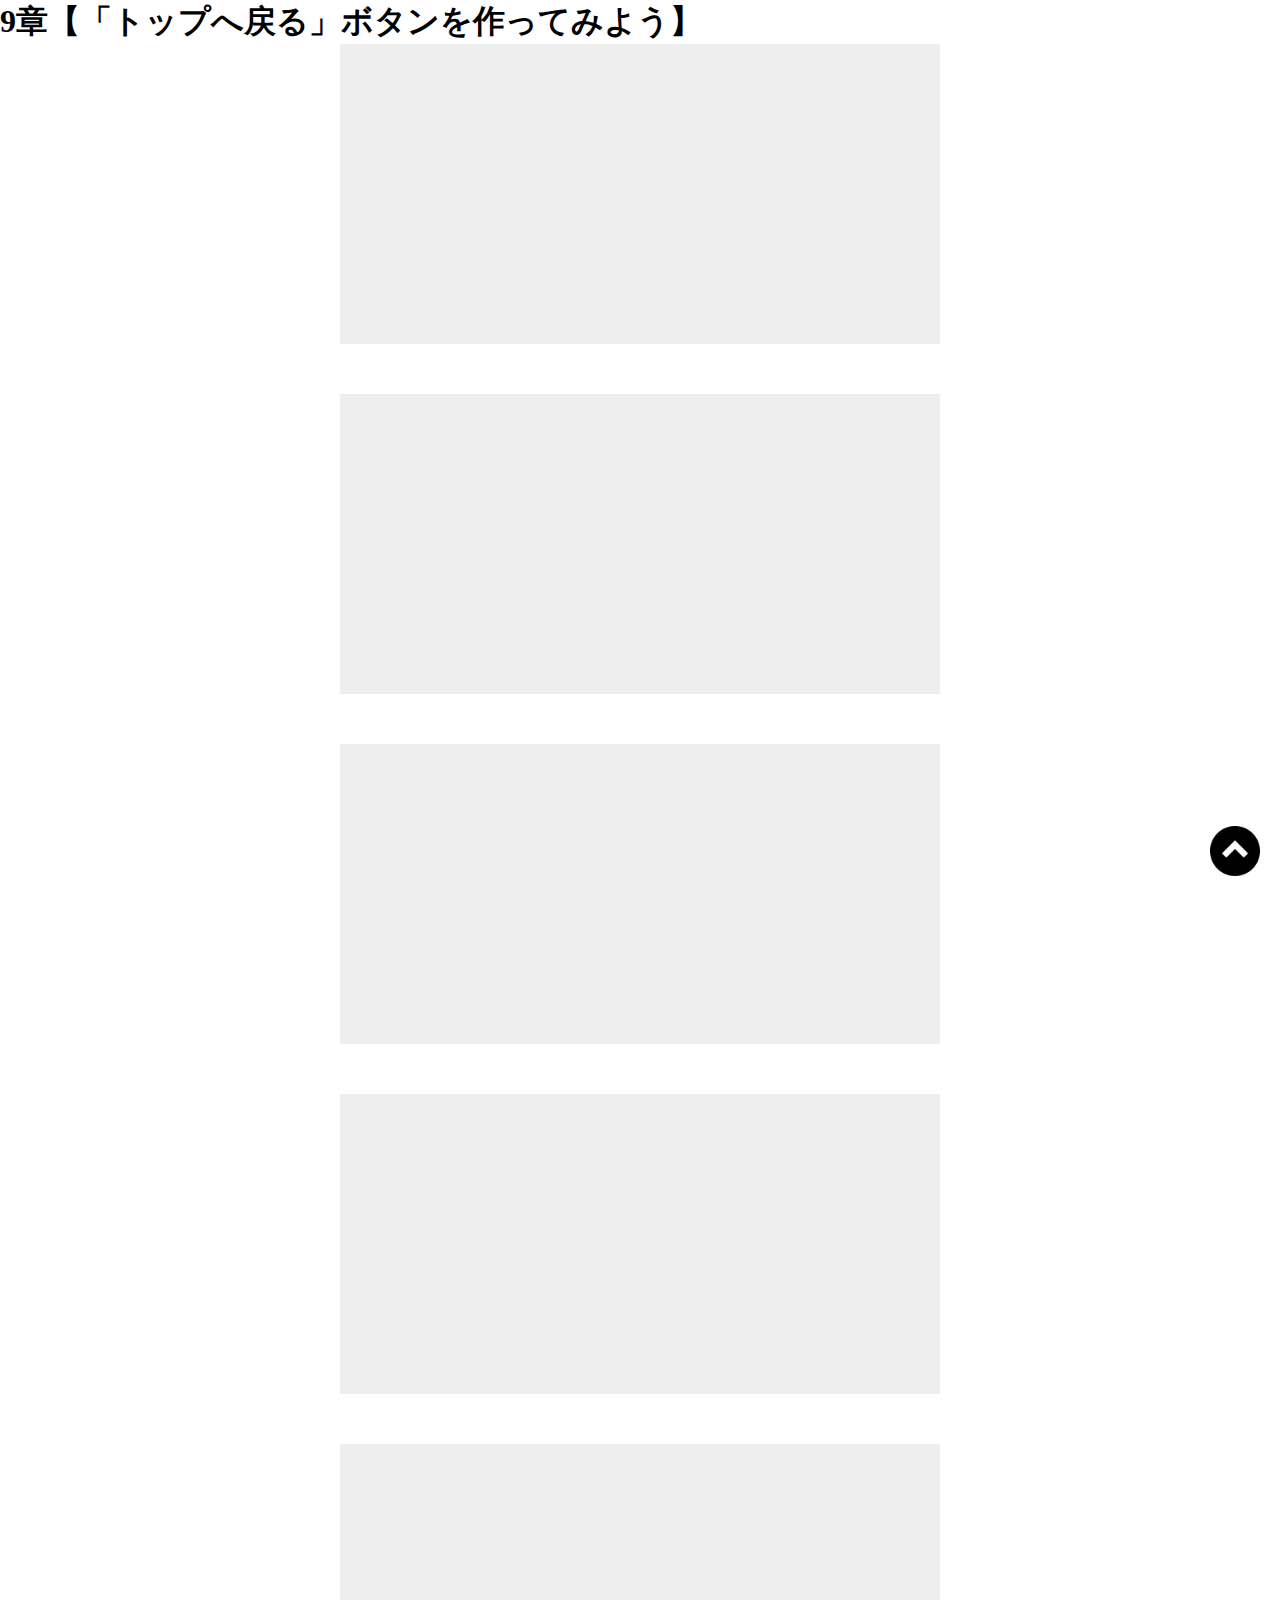
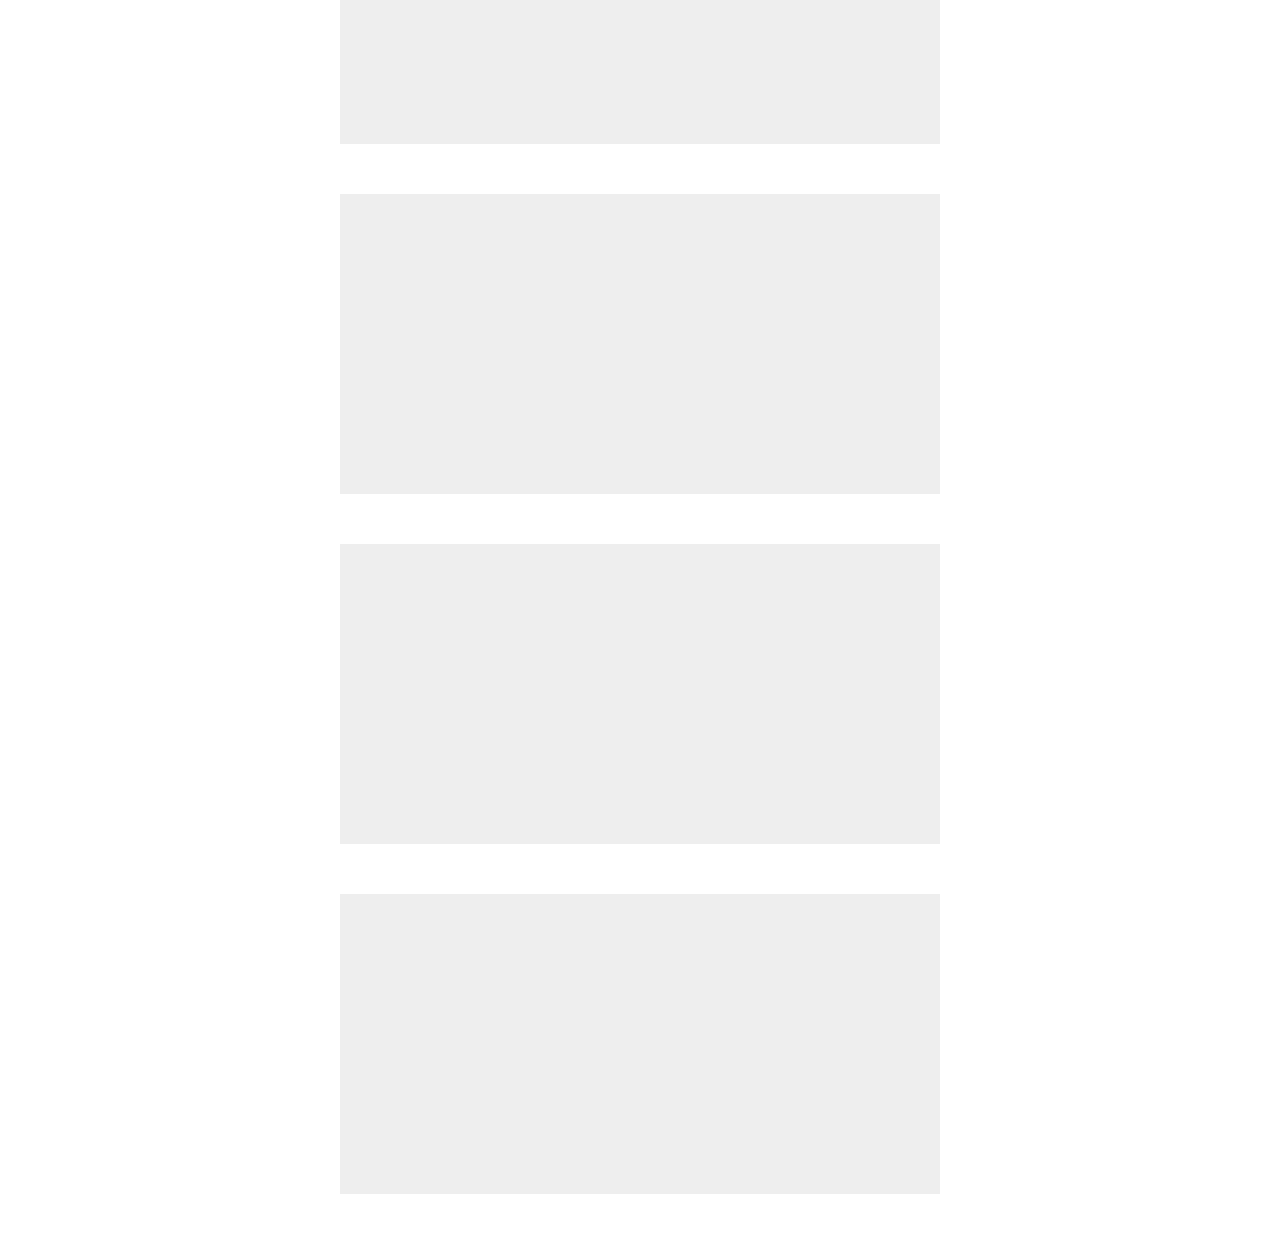
<file: Desktop/Pagetop-Lesson/index.html>
<!DOCTYPE html>
<html lang="ja">
  <head>
    <meta charset="UTF-8">
    <meta name="viewport" content="width=device-width, initial-scale=1.0">
    <title>9章【「トップへ戻る」ボタンを作ってみよう】</title>
    <link rel="stylesheet" href="css/style.css">
  </head>
  <body>
    <h1>9章【「トップへ戻る」ボタンを作ってみよう】</h1>

    <div class="box"></div>
    <div class="box"></div>
    <div class="box"></div>
    <div class="box"></div>
    <div class="box"></div>
    <div class="box"></div>
    <div class="box"></div>
    <div class="box"></div>

    <div class="back">
      <a href="#">
        <img src="img/arrow.png">
      </a>
    </div>

    <script src="js/jquery.min.js"></script>
    <script src="js/script.js"></script>
  </body>
</html>
</file>
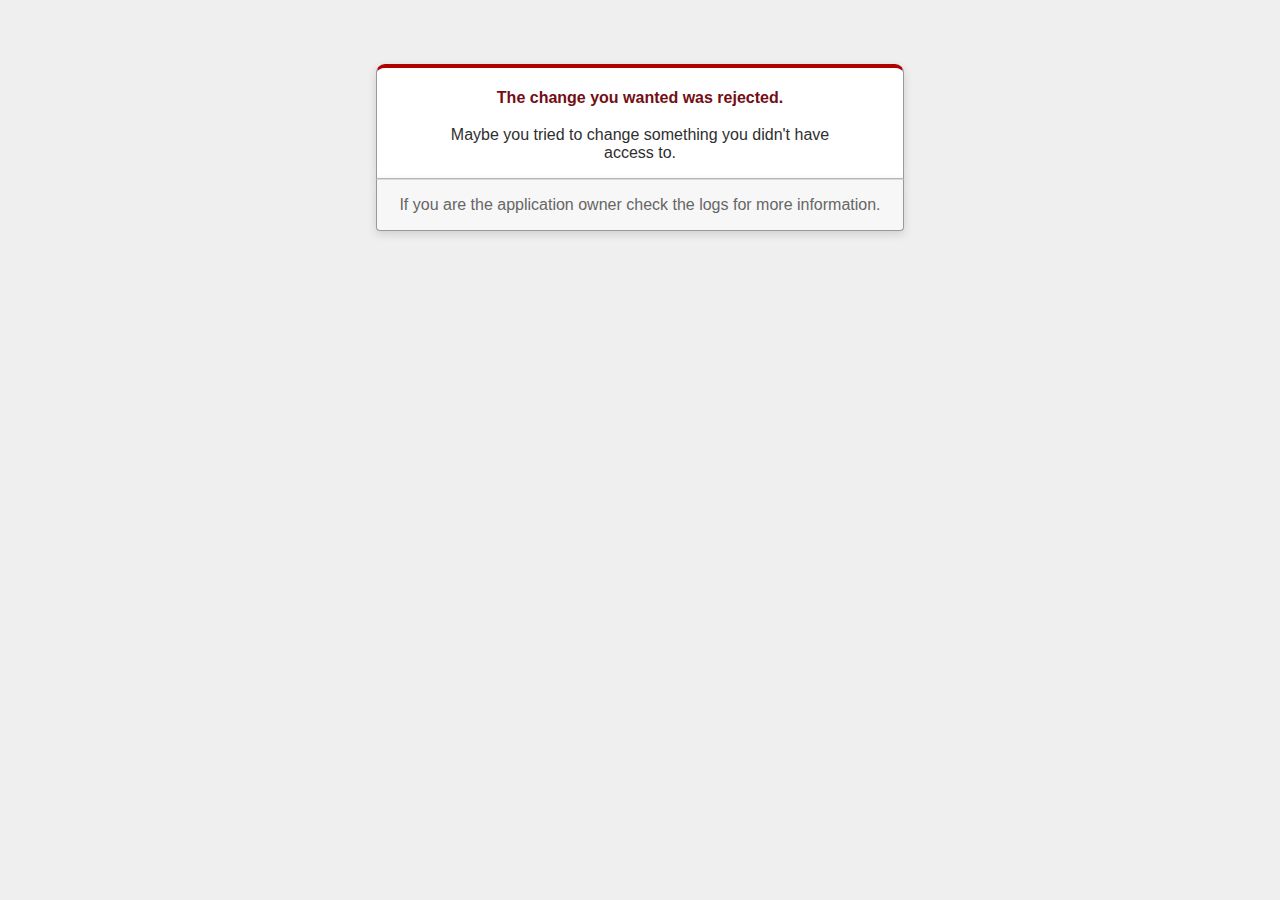
<file: public/422.html>
<!DOCTYPE html>
<html>
<head>
  <title>The change you wanted was rejected (422)</title>
  <meta name="viewport" content="width=device-width,initial-scale=1">
  <style>
  .rails-default-error-page {
    background-color: #EFEFEF;
    color: #2E2F30;
    text-align: center;
    font-family: arial, sans-serif;
    margin: 0;
  }

  .rails-default-error-page div.dialog {
    width: 95%;
    max-width: 33em;
    margin: 4em auto 0;
  }

  .rails-default-error-page div.dialog > div {
    border: 1px solid #CCC;
    border-right-color: #999;
    border-left-color: #999;
    border-bottom-color: #BBB;
    border-top: #B00100 solid 4px;
    border-top-left-radius: 9px;
    border-top-right-radius: 9px;
    background-color: white;
    padding: 7px 12% 0;
    box-shadow: 0 3px 8px rgba(50, 50, 50, 0.17);
  }

  .rails-default-error-page h1 {
    font-size: 100%;
    color: #730E15;
    line-height: 1.5em;
  }

  .rails-default-error-page div.dialog > p {
    margin: 0 0 1em;
    padding: 1em;
    background-color: #F7F7F7;
    border: 1px solid #CCC;
    border-right-color: #999;
    border-left-color: #999;
    border-bottom-color: #999;
    border-bottom-left-radius: 4px;
    border-bottom-right-radius: 4px;
    border-top-color: #DADADA;
    color: #666;
    box-shadow: 0 3px 8px rgba(50, 50, 50, 0.17);
  }
  </style>
</head>

<body class="rails-default-error-page">
  <!-- This file lives in public/422.html -->
  <div class="dialog">
    <div>
      <h1>The change you wanted was rejected.</h1>
      <p>Maybe you tried to change something you didn't have access to.</p>
    </div>
    <p>If you are the application owner check the logs for more information.</p>
  </div>
</body>
</html>
</file>
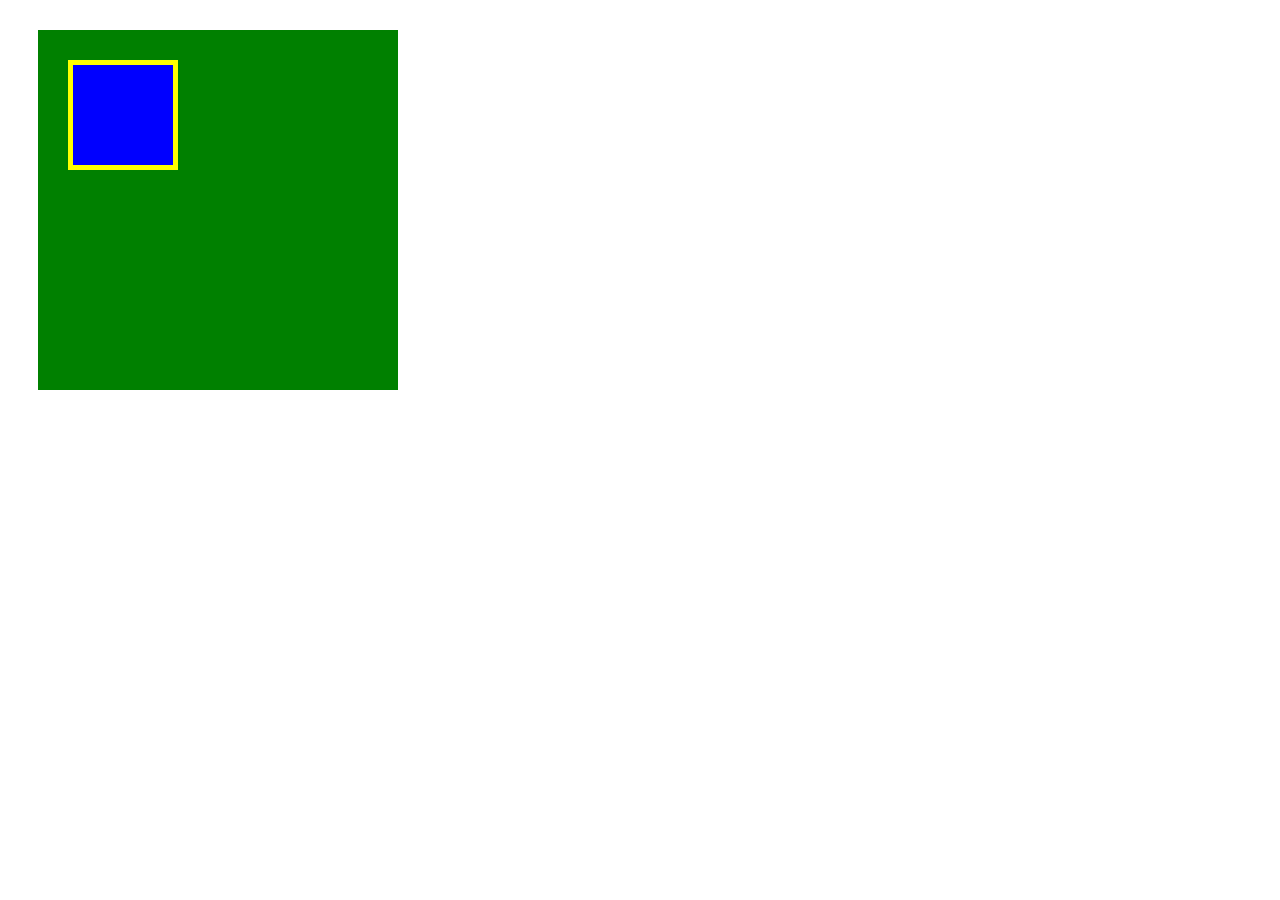
<file: Desktop/box/box.html>
<!DOCTYPE html>
<html lang="ja">
  <head>
    <meta charset="UTF-8" />
    <link rel="stylesheet" href="box.css" />
    <title>BOX</title>
  </head>
  <body>

    <div class="box1">
      <div class="box2"></div>
    </div>
  </body>
</html>
</file>
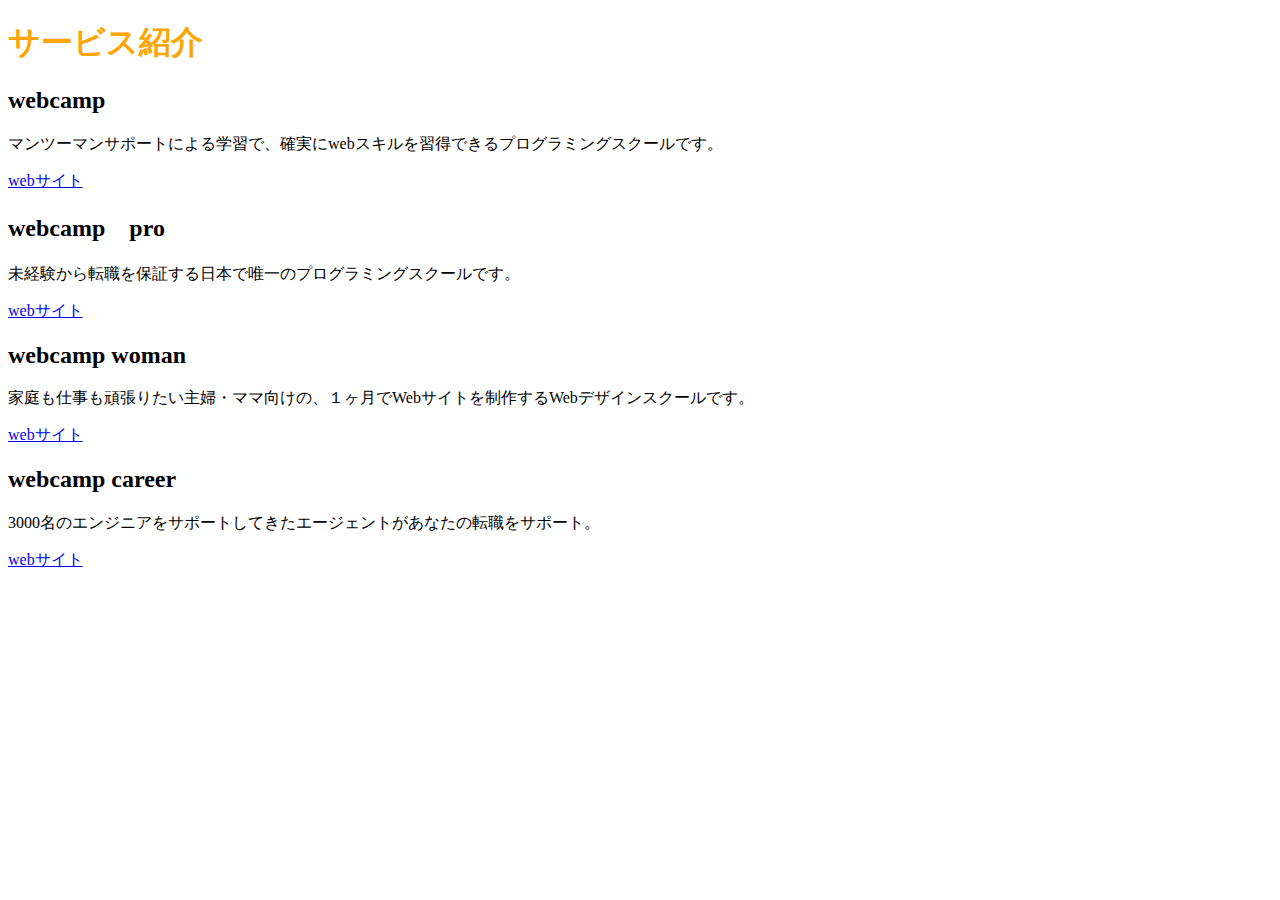
<file: Desktop/chapter2_exercise/chapter2_test.html>
<!DOCTYPE html>
<html lang="ja">
<head>
  <meta charset="UTF-8" />
  <link rel="stylesheet" href="chapter2_style.css" />
</head>
<body>
  <header>
    <h1>サービス紹介</h1>
  </header>
  <main>
    <h2>webcamp</h2>
      <p>マンツーマンサポートによる学習で、確実にwebスキルを習得できるプログラミングスクールです。</p>
      <a href="https://web-camp.io/">webサイト</a>

    <h2>webcamp　pro</h2>
      <p>未経験から転職を保証する日本で唯一のプログラミングスクールです。</p>
      <a href="https://web-camp.io/">webサイト</a>

    <h2>webcamp woman</h2>
      <p>家庭も仕事も頑張りたい主婦・ママ向けの、１ヶ月でWebサイトを制作するWebデザインスクールです。</p>
      <a href="https://web-camp.io/">webサイト</a>

    <h2>webcamp career</h2>
      <p>3000名のエンジニアをサポートしてきたエージェントがあなたの転職をサポート。</p>
      <a href="https://web-camp.io/">webサイト</a>
  </main>

</body>
</html>
</file>
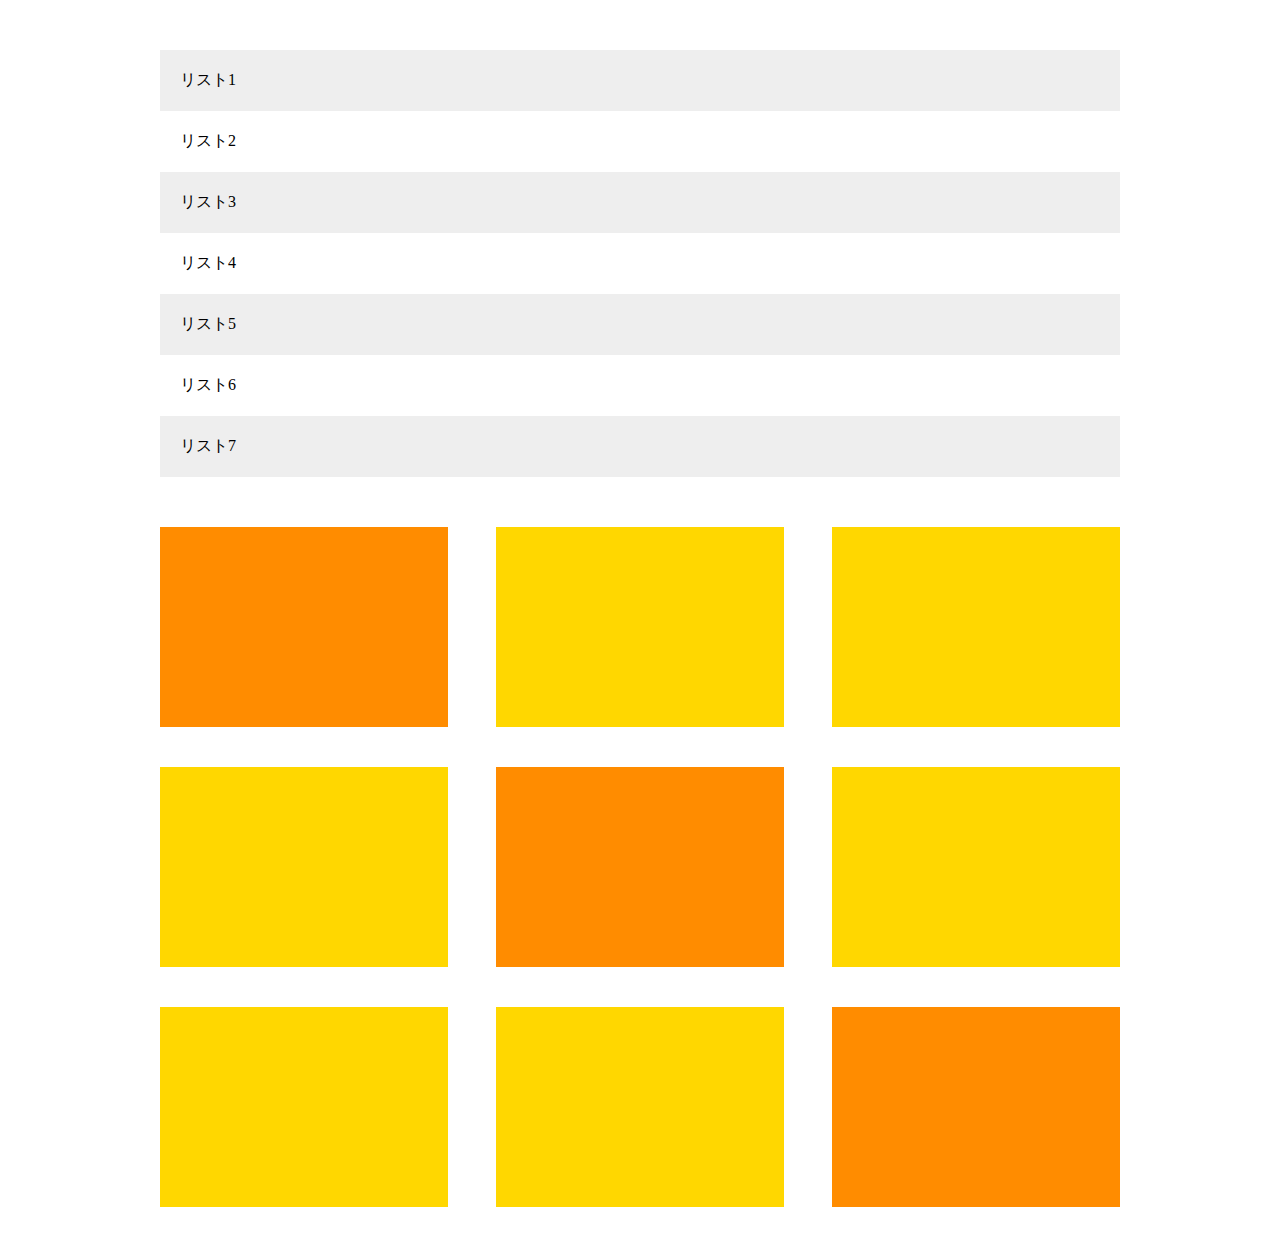
<file: Desktop/chapter8_exercise/chapter8_index.html>
<!DOCTYPE html>
<html lang="ja">
  <head>
    <meta charset="UTF-8" />
    <link rel="stylesheet" href="chapter8_style.css" />
    <title>8章演習</title>
  </head>
  <body>
    <main>
      <ul class="item-list">
        <li class="item">リスト1</li>
        <li class="item">リスト2</li>
        <li class="item">リスト3</li>
        <li class="item">リスト4</li>
        <li class="item">リスト5</li>
        <li class="item">リスト6</li>
        <li class="item">リスト7</li>
      </ul>

      <div class="box-list">
        <div class="box"></div>
        <div class="box"></div>
        <div class="box"></div>
        <div class="box"></div>
        <div class="box"></div>
        <div class="box"></div>
        <div class="box"></div>
        <div class="box"></div>
        <div class="box"></div>
      </div>
    </main>
  </body>
</html>
</file>
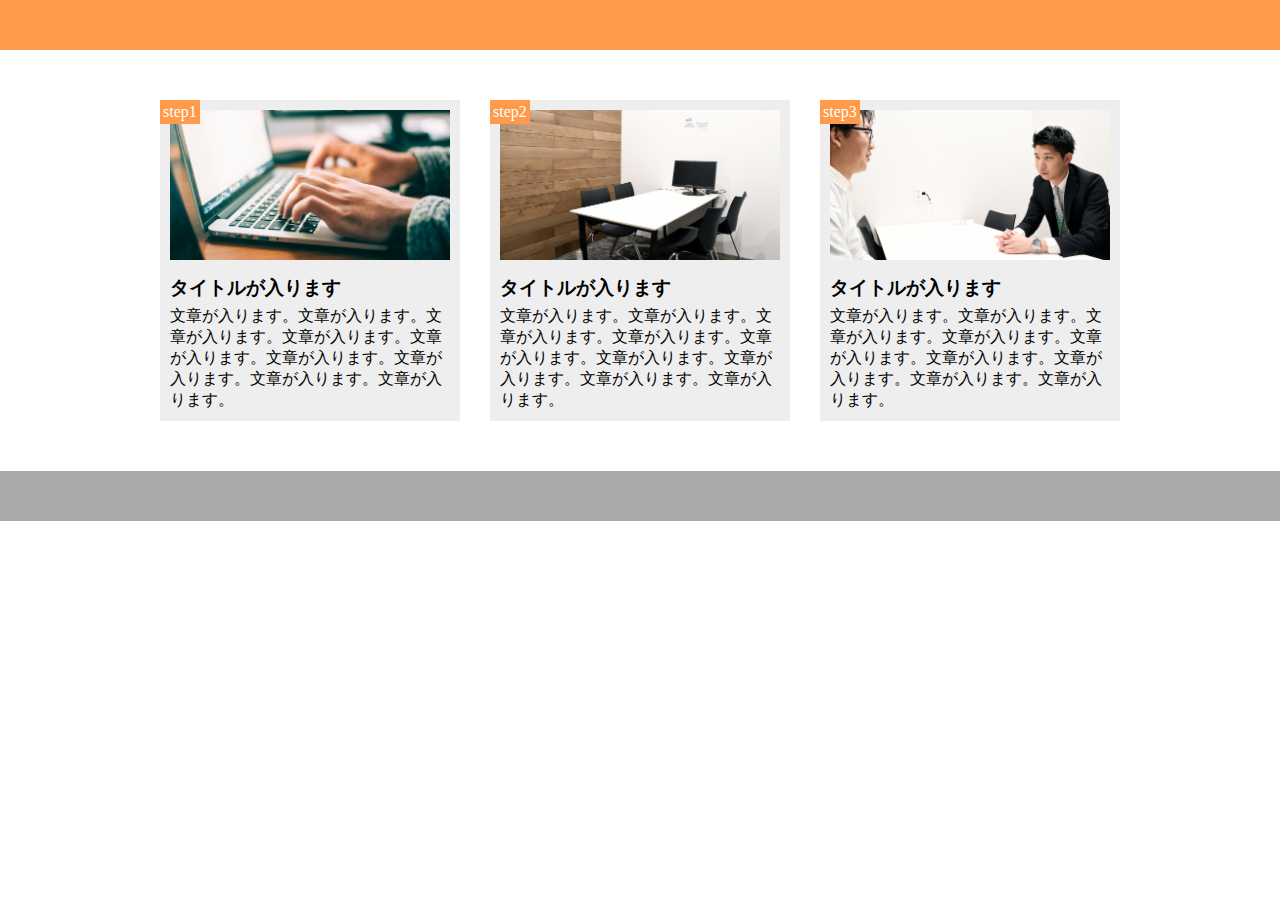
<file: Desktop/chapter9_exercise/chapter9_index.html>
<!DOCTYPE html>
<html lang="ja">
  <head>
    <meta charset="UTF-8">
    <meta name="viewport" content="width=device-width,initial-scale=1.0">
    <link rel="stylesheet" href="chapter9_style.css">

    <title>9章演習</title>
  </head>
  <body>
    <header></header>
    <main>
      <div class="step-box">
        <div class="step-img1"></div>
        <h3 class="title">タイトルが入ります</h3>
        <p class="text">
          文章が入ります。文章が入ります。文章が入ります。文章が入ります。文章が入ります。文章が入ります。文章が入ります。文章が入ります。文章が入ります。</p>
        <div class="step-num">step1</div>
      </div>
      <div class="step-box">
        <div class="step-img2"></div>
        <h3 class="title">タイトルが入ります</h3>
        <p class="text">
          文章が入ります。文章が入ります。文章が入ります。文章が入ります。文章が入ります。文章が入ります。文章が入ります。文章が入ります。文章が入ります。</p>
        <div class="step-num">step2</div>
      </div>
      <div class="step-box">
        <div class="step-img3"></div>
        <h3 class="title">タイトルが入ります</h3>
        <p class="text">
          文章が入ります。文章が入ります。文章が入ります。文章が入ります。文章が入ります。文章が入ります。文章が入ります。文章が入ります。文章が入ります。</p>
        <div class="step-num">step3</div>
      </div>

    </main>
    <footer></footer>
  </body>
</html>
</file>
<file: Desktop/Pagetop-Lesson/css/style.css>
@charset "UTF-8";

* {
  margin: 0px;
  padding: 0px;
  box-sizing: border-box;
}

.h1 {
  text-align: center;
  margin: 50px 0px;
}

.box {
  height: 300px;
  width: 600px;
  margin: 0px auto 50px;
  background-color: #eee;
}

.back {
  position: fixed;
  right: 20px;
  bottom: 20px;
}

.back img {
  width: 50px;
}
</file>
<file: Desktop/box/box.css>
.box1 {
  width: 300px;
  height: 300px;
  background-color: green;
  margin: 30px;
  padding: 30px;
}

.box2 {
  width: 100px;
  height: 100px;
  background-color: blue;
  border: 5px solid yellow;
}
</file>
<file: Desktop/chapter2_exercise/chapter2_style.css>
header {
  color: orange;
}
</file>
<file: Desktop/chapter8_exercise/chapter8_style.css>
* {
  padding: 0px;
  margin: 0px;
  box-sizing:border-box;
}


main {
  width: 960px;
  margin: 50px auto;
}

.item-list {
  margin-bottom: 50px;
}

.item {
  padding: 20px;
  list-style: none;
}

.item:nth-child(odd) {
  background-color: #eee;
}

.box-list {
  display: flex;
  flex-wrap: wrap;
}

.box {
  background-color: #ffd700;
  width: 30%;
  height: 200px;
  margin-right: 5%;
  margin-bottom: 40px;
}

.box:first-child,
.box:nth-child(5),
.box:last-child {
  background-color: #ff8c00;
}

.box:nth-child(3n) {
  margin-right: 0;
}

.box:nth-last-child(-n + 3) {
  margin-bottom: 0;
}
</file>
<file: Desktop/chapter9_exercise/chapter9_style.css>
* {
  padding: 0;
  margin: 0;
  box-sizing: border-box;
}

header {
  height: 50px;
  background-color: #ff9a4b;
}

main {
  width: 960px;
  margin: 50px auto;
  display: flex;
}

.step-box {
  width: 300px;
  margin-right: 30px;
  background-color:#eee;
  position: relative;
  padding: 10px;
}

.step-box:last-child {
  margin-right: 0;
}

.step-img1 {
  height: 150px;
  background-image: url(img/flow01.png);
  background-position: bottom;
  background-size: cover;
}

.step-img2 {
  height: 150px;
  background-image: url(img/flow02.png);
  background-position: bottom;
  background-size: cover;
}

.step-img3 {
  height: 150px;
  background-image: url(img/flow03.png);
  background-position: bottom;
  background-size: cover;
}

.step-num {
  position: absolute;
  top: 0px;
  left: 0px;
  background-color: #ff9a4b;
  color: #fff;
  padding: 3px;
}

.title {
  margin: 15px 0 5px 0;
}

footer {
  height: 50px;
  background-color:#aaa;
}

@media screen and (max-width:768px) {
  header {
    width: 100%;
  }
  main {
    display: block;
    width: 100%;
  }
  .step-box {
    width: 90%;
    margin: 20px auto;
  }
  .step-box:first-child {
    margin-top:50px;
  }
  .step-box:last-child {
    margin:20px auto 50px auto;
  }
  footer {
    width: 100%;
  }
}
</file>
